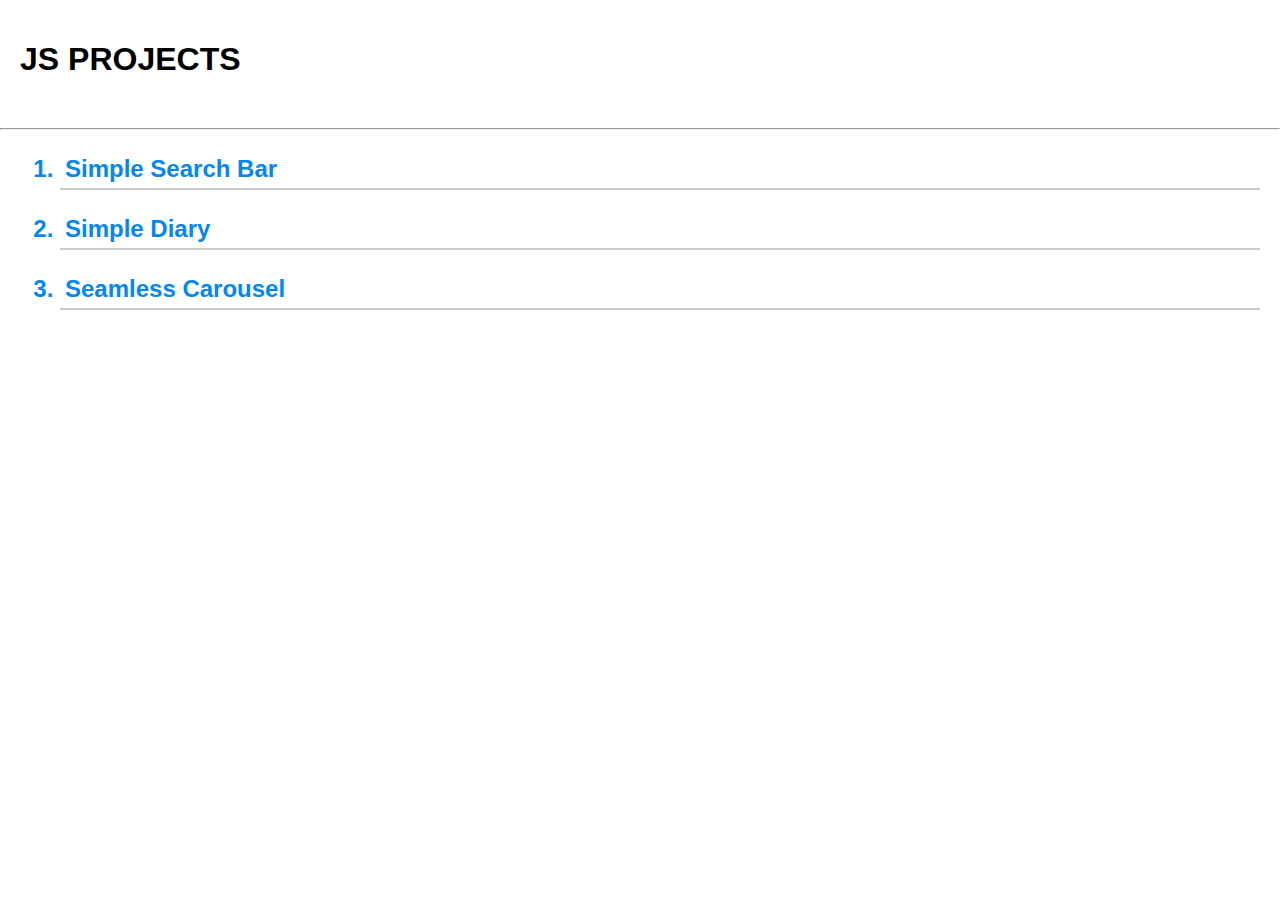
<file: index.html>
<!DOCTYPE html>
<html lang="en">
<head>
    <meta charset="UTF-8">
    <meta name="viewport" content="width=device-width, initial-scale=1.0">
    <title>JS Project</title>
    <link rel="stylesheet" href="style.css">
</head>
<body>
    <header>
        <h1>JS PROJECTS</h1>
    </header>
    
    <hr>
    <article>
        <ol>
            <a href="simple-search-bar" target="_blank"><h2><li>Simple Search Bar</li></h2></a>
            <a href="simple-diary" target="_blank"><h2><li>Simple Diary</li></h2></a>
            <a href="seamless-carousel" target="_blank"><h2><li>Seamless Carousel</li></h2></a>
        </ol>
        
    </article>
    
</body>
</html>
</file>
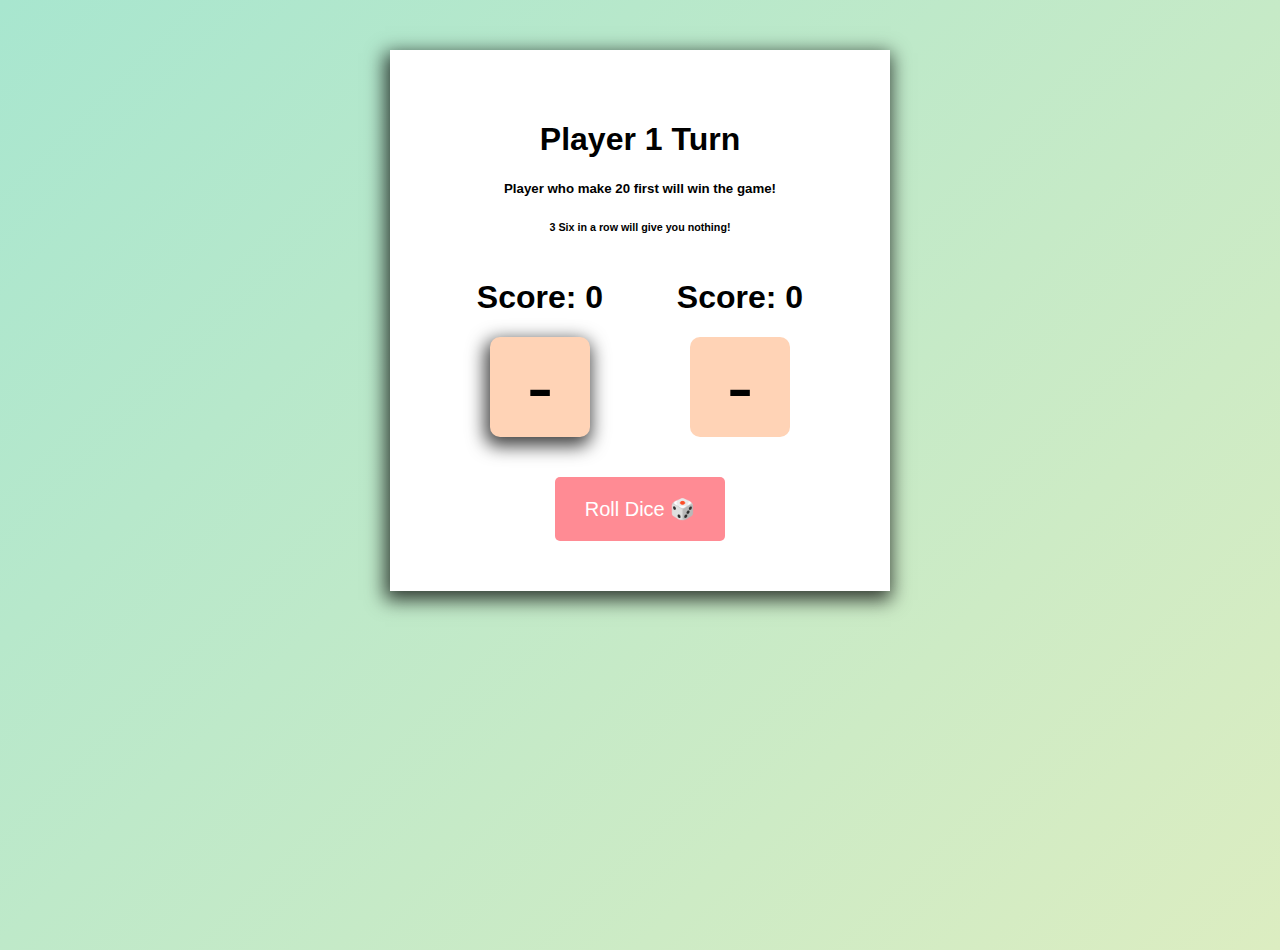
<file: dice-game/index.html>
<html>
    <head>
        <link rel="stylesheet" href="style.css">
    </head>
    <body>
        <div class="container">
            <h1 id="message">Player 1 Turn</h1>
            <h5>Player who make 20 first will win the game!</h3>
            <h6>3 Six in a row will give you nothing!</h4>
            <div class="players">
                <div id="player1">
                    <h1>Score: 
                        <span id="player1Scoreboard">0</span>
                    </h1>
                    <div id="player1Dice" class="dice active">-</div>
                </div>
                <div id="player2">
                    <h1>Score: 
                        <span id="player2Scoreboard">0</span>
                    </h1>
                    <div id="player2Dice" class="dice">-</div>
                </div>
            </div>

            <button id="rollBtn">Roll Dice 🎲</button>
            <button id="resetBtn">Reset Game 🔁</button>
        </div>
        <script src="script.js"></script>
    </body>
</html>
</file>
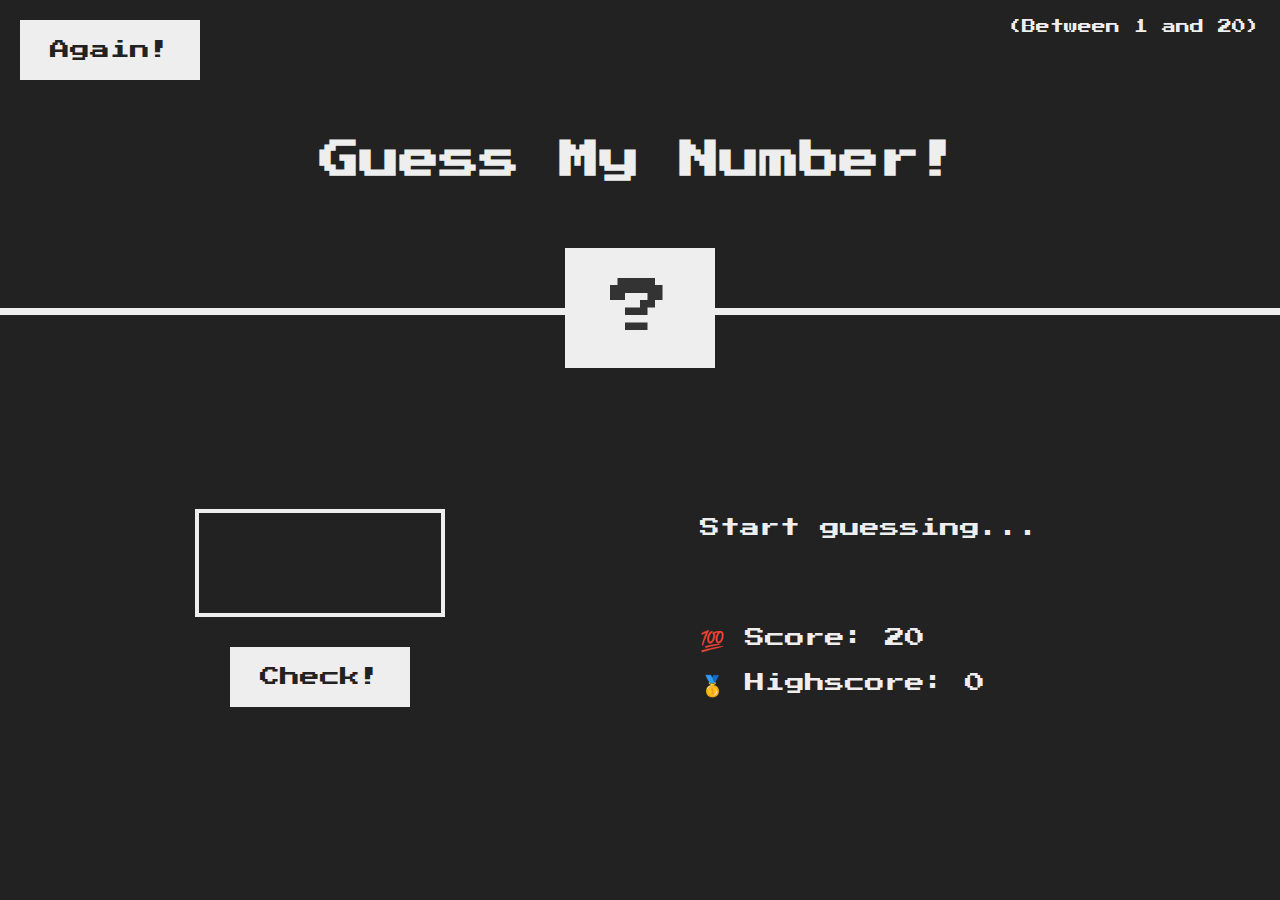
<file: guessing-game/index.html>
<!DOCTYPE html>
<html lang="en">

<head>
  <meta charset="UTF-8" />
  <meta name="viewport" content="width=device-width, initial-scale=1.0" />
  <meta http-equiv="X-UA-Compatible" content="ie=edge" />
  <link rel="stylesheet" href="style.css" />
  <title>Guess My Number!</title>
</head>

<body>
  <header>
    <h1 class="title">Guess My Number!</h1>
    <p class="between">(Between 1 and 20)</p>
    <button class="btn again">Again!</button>
    <div class="number">?</div>
  </header>
  <main>
    <section class="left">
      <input type="number" class="guess" />
      <button class="btn check">Check!</button>
    </section>
    <section class="right">
      <p class="message">Start guessing...</p>
      <p class="label-score">💯 Score: <span class="score">20</span></p>
      <p class="label-highscore">
        🥇 Highscore: <span class="highscore">0</span>
      </p>
    </section>
  </main>
  <script src="script.js"></script>
</body>

</html>
</file>
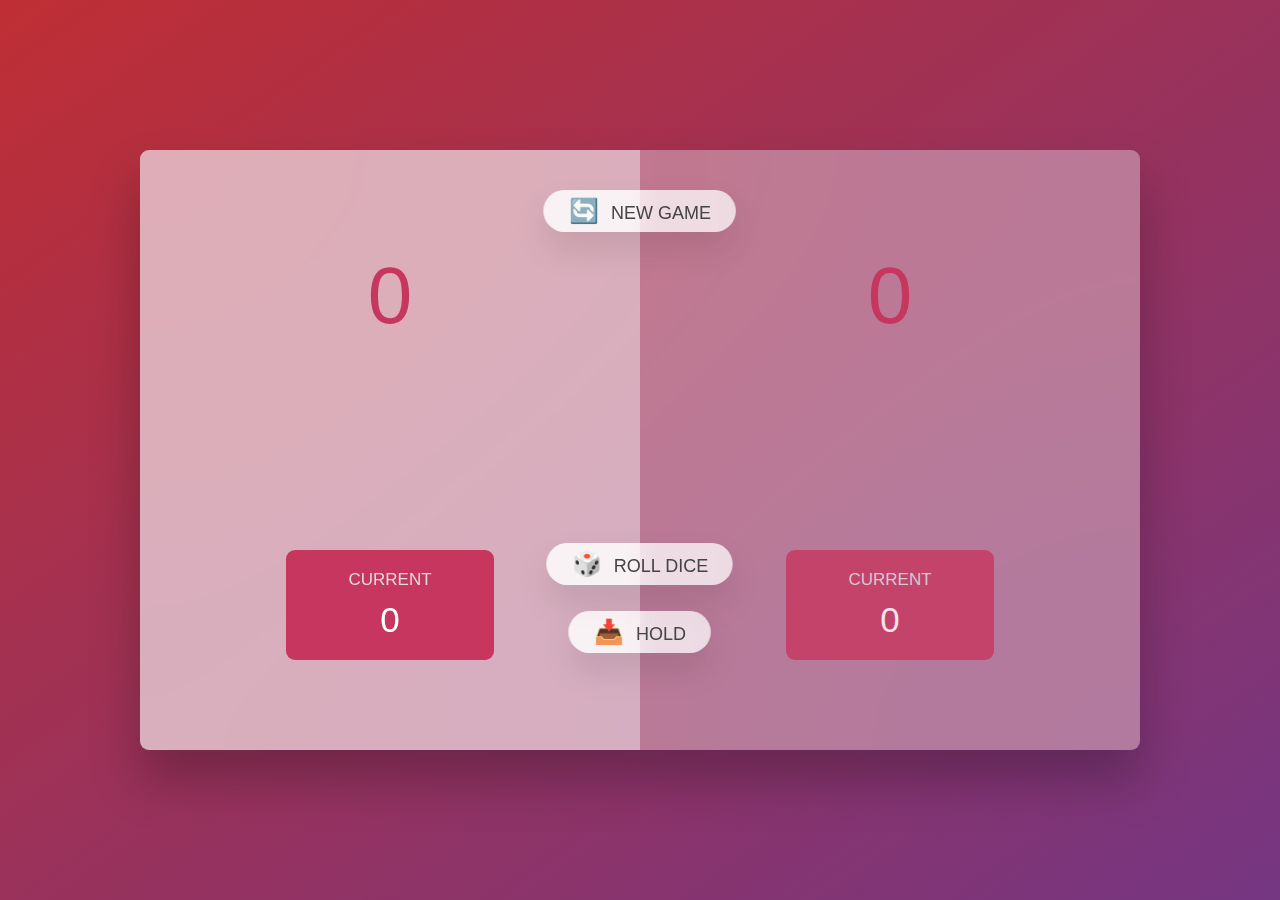
<file: pig-game/index.html>
<!DOCTYPE html>
<html lang="en">

<head>
  <meta charset="UTF-8" />
  <meta name="viewport" content="width=device-width, initial-scale=1.0" />
  <meta http-equiv="X-UA-Compatible" content="ie=edge" />
  <link rel="stylesheet" href="style.css" />
  <title>Pig Game</title>
</head>

<body>
  <main>
    <section class="player player--0 player--active">
      <h2 class="name" id="name--0">Player 1</h2>
      <p class="score" id="score--0">0</p>
      <div class="current">
        <p class="current-label">Current</p>
        <p class="current-score" id="current--0">0</p>
      </div>
    </section>
    <section class="player player--1">
      <h2 class="name" id="name--1">Player 2</h2>
      <p class="score" id="score--1">0</p>
      <div class="current">
        <p class="current-label">Current</p>
        <p class="current-score" id="current--1">0</p>
      </div>
    </section>

    <img src="dice-5.png" alt="Playing dice" class="dice" />
    <button class="btn btn--new">🔄 New game</button>
    <button class="btn btn--roll">🎲 Roll dice</button>
    <button class="btn btn--hold">📥 Hold</button>
  </main>
  <script src="script.js"></script>
</body>

</html>
</file>
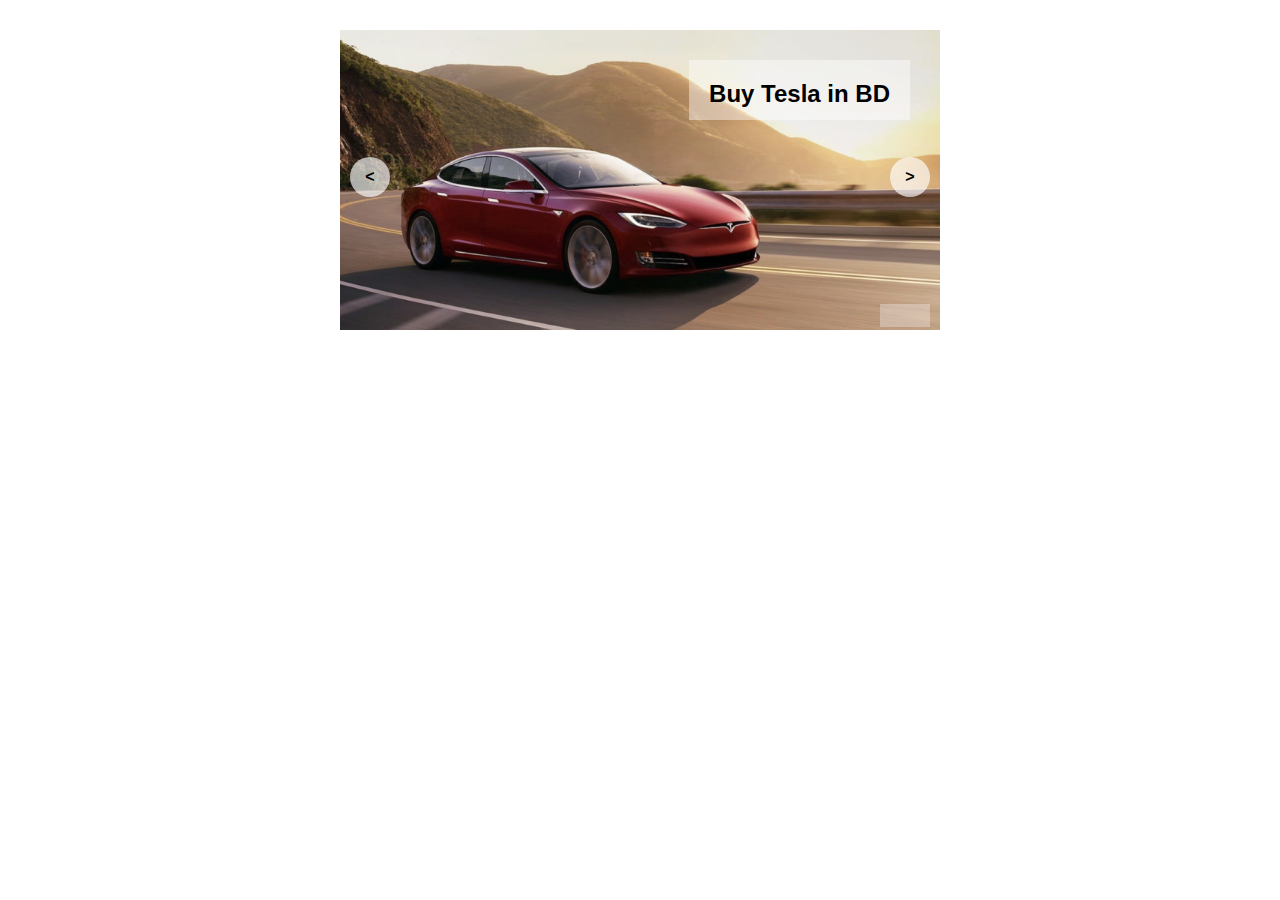
<file: seamless-carousel/index.html>
<!DOCTYPE html>
<html lang="en">
<head>
    <meta charset="UTF-8">
    <meta name="viewport" content="width=device-width, initial-scale=1.0">
    <title>Seamless Carousel</title>
    <link rel="stylesheet" href="style.css">
</head>
<body>
    <div class="carousel">
        <div class="carousel-item carousel-item-visible">
            <img src="img/1.jpg" alt="First Carousel">
            <div class="custom-text">
                <h2>
                    Buy Tesla in BD
                </h2>
            </div>
        </div>
        <div class="carousel-item">
            <img src="img/2.jpg" alt="Second Carousel">
        </div>
        <div class="carousel-item">
            <img src="img/3.jpg" alt="Third Carousel">
        </div>
        
            
        <div class="carousel-actions">
            <button id="carousel-button-prev" area-label="Previous Slide"> <  </button>
            <button id="carousel-button-next" area-label="Next slide"> > </button>
        </div>
        
        <div id="slide-no">
        </div>

        

    </div>

        
            
        
    

    <script src="script.js"></script>
</body>
</html>
</file>
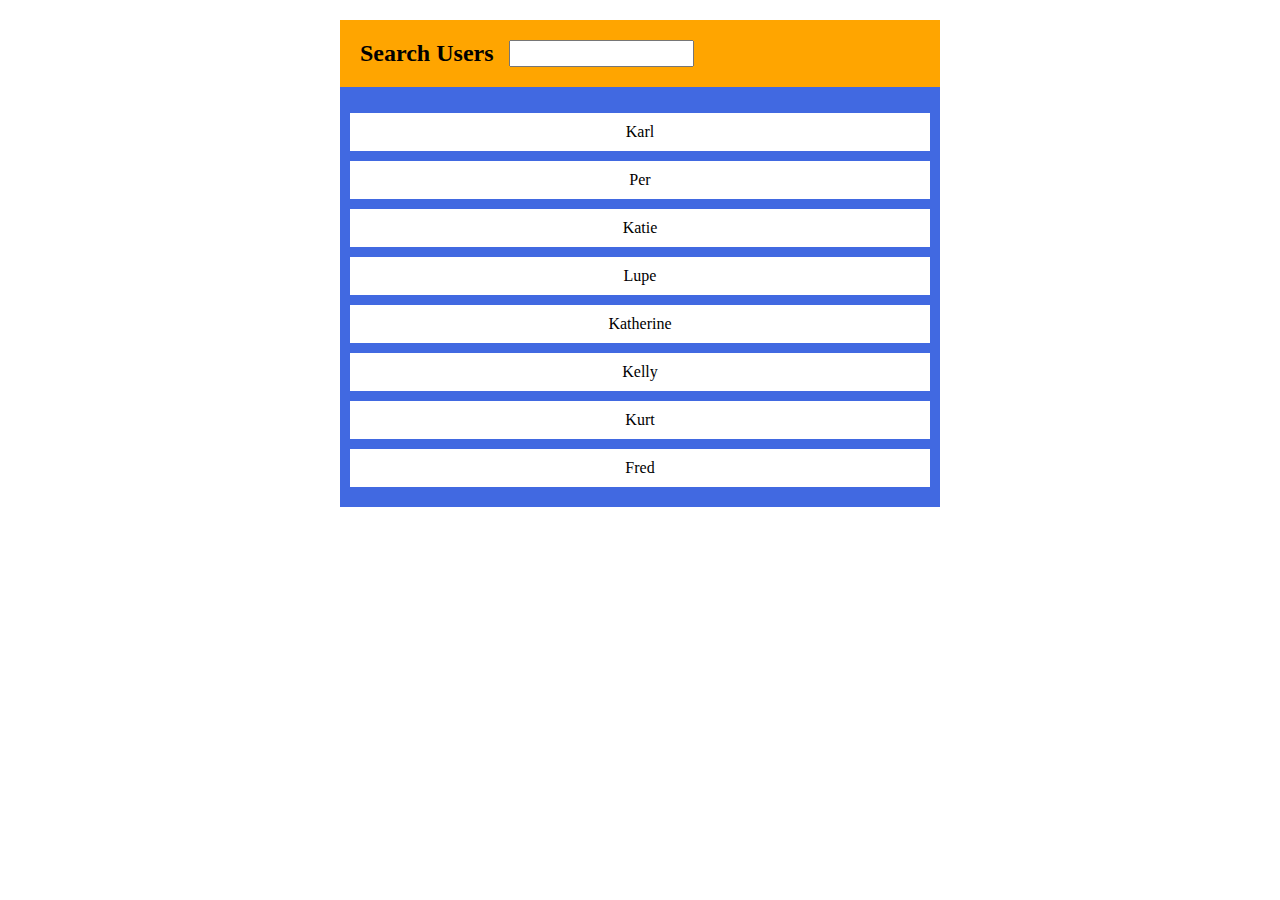
<file: SearchBar/index.html>
<!DOCTYPE html>
<html lang="en">
<head>
    <meta charset="UTF-8">
    <meta name="viewport" content="width=device-width, initial-scale=1.0">
    <title>Search Bar</title>
    <link rel="stylesheet" href="style.css">

</head>
<body>
    <div id="container">
        <div id="search">
            <label for="searchInput">Search Users</label>
            <input id="searchInput" type="text">
        </div>
        
        <ul id="results">
            <li class="name">Karl</li>
            <li class="name">Per</li>
            <li class="name">Katie</li>
            <li class="name">Lupe</li>
            <li class="name">Katherine</li>
            <li class="name">Kelly</li>
            <li class="name">Kurt</li>
            <li class="name">Fred</li>
        </ul>
        
    </div>
    
    

    <script src="script.js"></script>
</body>
</html>
</file>
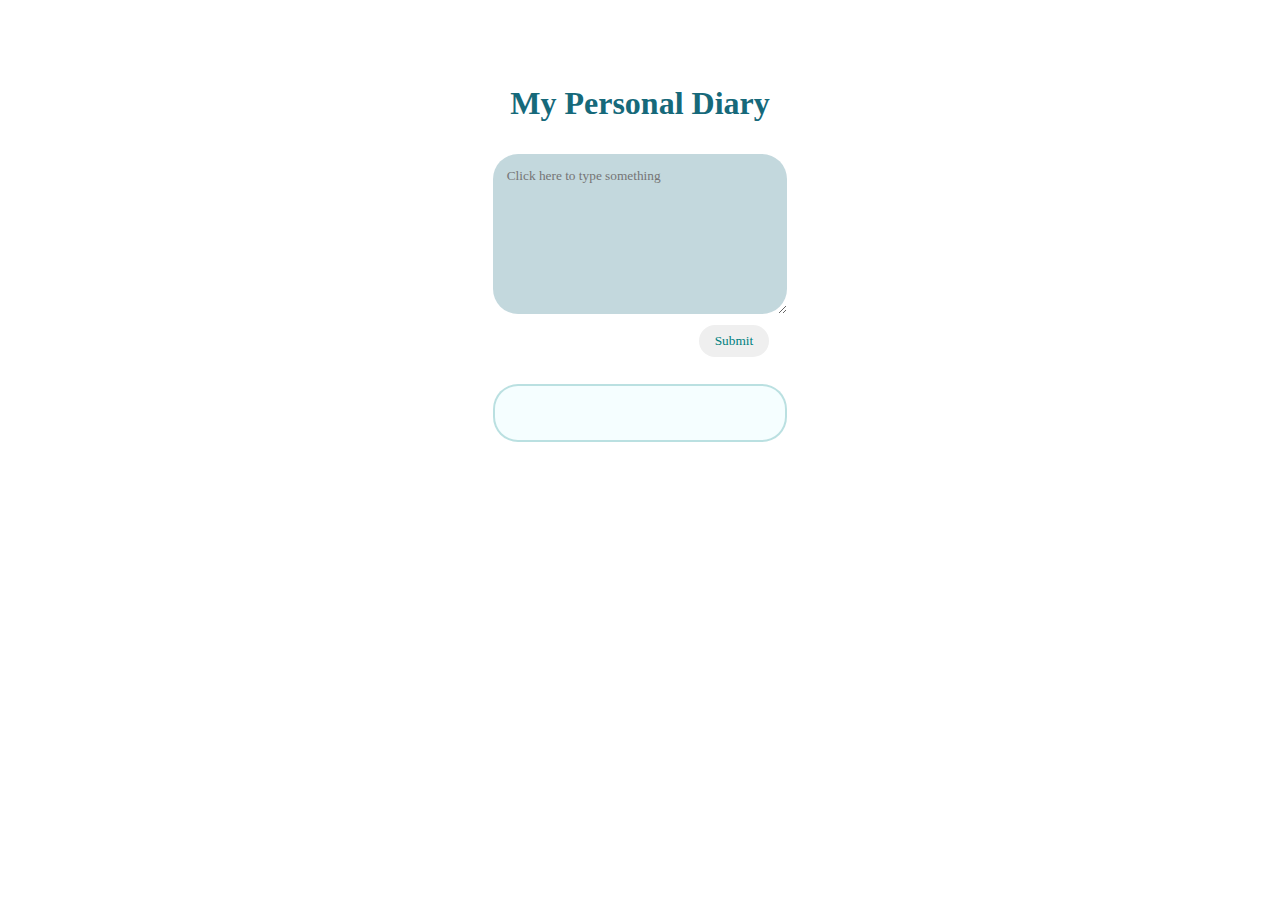
<file: simple-diary/index.html>
<!DOCTYPE html>
<html lang="en">
<head>
    <meta charset="UTF-8">
    <meta name="viewport" content="width=device-width, initial-scale=1.0">
    <title>Personal Diary</title>
    <link rel="stylesheet" href="style.css">
</head>
<body>
    <h1 class="title">My Personal Diary</h1>
    <form id="entryForm">
        <textarea id="entry-textbox"  placeholder="Click here to type something" required></textarea> <br>
        <button class="button" type="submit">Submit</button>
    </form>

    <section id="entries">
        <div class="entries-nav">
        </div>
    </section>
    <script src="script.js"></script>
</body>
</html>
</file>
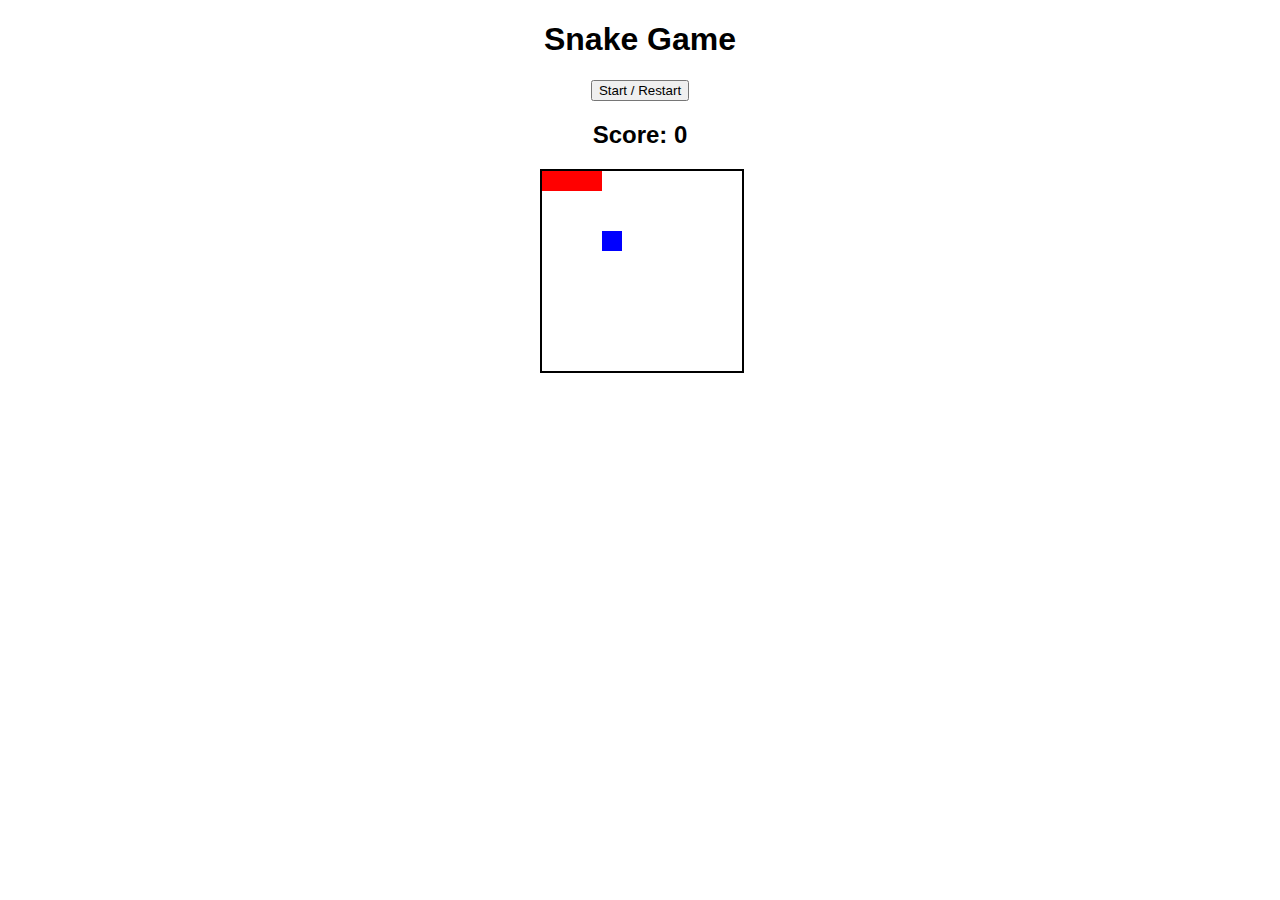
<file: snake-game/index.html>
<!DOCTYPE html>
<html lang="en">
<head>
    <meta charset="UTF-8">
    <meta name="viewport" content="width=device-width, initial-scale=1.0">
    <title>Snake Game</title>
    <link rel="stylesheet" href="style.css">

</head>
<body>
    <div class="container">

        <h1>Snake Game</h1>
        
        <button id="start"> Start / Restart </button>

        <h2>Score: <span id="score">0</span></h2>

        <div class="grid">
        </div>
    </div>

    
    
    <script src="script.js"></script>
</body>
</html>
</file>
<file: style.css>
body,html{
    margin: 0;
    padding: 0;
    font-family: Arial, Helvetica, sans-serif;
    
}
header{
    padding: 20px;
}
article{
    padding: 0 20px;
}
a{
    color: rgb(4, 135, 241);
    text-decoration: none;
}
li{
    padding: 5px;
    border-bottom: 2px solid #ccc;
    margin-bottom: 5px;
    
}
</file>
<file: dice-game/style.css>
html, body { 
    --color-1: #a8e6cf;
    --color-2: #dcedc1; 
    --color-3: #ffd3b6; 
    --color-4: #ffaaa5; 
    --color-5: #ff8b94;
    margin: 0;
    padding: 0;
}

body {
    padding-top: 50px;
    background-image: linear-gradient(135deg, var(--color-1) , var(--color-2));
    font-family: 'Roboto', sans-serif;
    height: 100vh;
    color: black;
}

.container {
    width: 400px;
    text-align: center;
    margin: 0 auto;
    background-color: white;
    box-shadow: -2px 6px 18px 3px rgba(0,0,0,0.75);
    padding: 50px;
}

.players {
    width: 100%;
    display: flex;
    justify-content: space-around;
}

.dice {
    border-radius: 10px;
    width: 100px;
    height: 100px;
    background-color: var(--color-3);
    margin: 0 auto;
    font-size: 80px;
    display: flex;
    align-items: center;
    justify-content: center;
}


button {
    color: #fff;
    padding: 20px 30px;
    font-size: 20px;
    margin-top: 40px;
    border: none;
    border-radius: 5px;
    cursor: pointer;
}

#rollBtn {
    background-color: var(--color-5);
}

#resetBtn {
    background-color: var(--color-4);
}

button:focus {
    outline: none;
}

#resetBtn {
    display: none;
}

.active {
    box-shadow: -2px 6px 18px 3px rgba(0,0,0,0.75);
}
</file>
<file: guessing-game/style.css>
@import url('https://fonts.googleapis.com/css?family=Press+Start+2P&display=swap');


* {
  margin: 0;
  padding: 0;
  box-sizing: inherit;
}

html {
  font-size: 62.5%;
  box-sizing: border-box;
}

body {
  font-family: 'Press Start 2P', sans-serif;
  color: #eee;
  background-color: #222;
  /* background-color: #60b347; */
}

/* LAYOUT */
header {
  position: relative;
  height: 35vh;
  border-bottom: 7px solid #eee;
}

main {
  height: 65vh;
  color: #eee;
  display: flex;
  align-items: center;
  justify-content: space-around;
}

.left {
  width: 52rem;
  display: flex;
  flex-direction: column;
  align-items: center;
}

.right {
  width: 52rem;
  font-size: 2rem;
}

/* ELEMENTS STYLE */
h1 {
  font-size: 4rem;
  text-align: center;
  position: absolute;
  width: 100%;
  top: 52%;
  left: 50%;
  transform: translate(-50%, -50%);
}

.number {
  background: #eee;
  color: #333;
  font-size: 6rem;
  width: 15rem;
  padding: 3rem 0rem;
  text-align: center;
  position: absolute;
  bottom: 0;
  left: 50%;
  transform: translate(-50%, 50%);
}

.between {
  font-size: 1.4rem;
  position: absolute;
  top: 2rem;
  right: 2rem;
}

.again {
  position: absolute;
  top: 2rem;
  left: 2rem;
}

.guess {
  background: none;
  border: 4px solid #eee;
  font-family: inherit;
  color: inherit;
  font-size: 5rem;
  padding: 2.5rem;
  width: 25rem;
  text-align: center;
  display: block;
  margin-bottom: 3rem;
}

.btn {
  border: none;
  background-color: #eee;
  color: #222;
  font-size: 2rem;
  font-family: inherit;
  padding: 2rem 3rem;
  cursor: pointer;
}

.btn:hover {
  background-color: #ccc;
}

.message {
  margin-bottom: 8rem;
  height: 3rem;
}

.label-score {
  margin-bottom: 2rem;
}

.shake-btn {
  animation: shake 1.5s cubic-bezier(.36, .07, .19, .97) both infinite;
  transform: translate3d(0, 0, 0);
  backface-visibility: hidden;
  perspective: 1000px;
}

@keyframes shake {

  10%,
  90% {
    transform: translate3d(-1px, 0, 0);
  }

  20%,
  80% {
    transform: translate3d(2px, 0, 0);
  }

  30%,
  50%,
  70% {
    transform: translate3d(-4px, 0, 0);
  }

  40%,
  60% {
    transform: translate3d(4px, 0, 0);
  }
}
</file>
<file: pig-game/style.css>
* {
  margin: 0;
  padding: 0;
  box-sizing: inherit;
}

html {
  font-size: 62.5%;
  box-sizing: border-box;
}

body {
  font-family: 'Nunito', sans-serif;
  font-weight: 400;
  height: 100vh;
  color: #333;
  background-image: linear-gradient(to top left, #753682 0%, #bf2e34 100%);
  display: flex;
  align-items: center;
  justify-content: center;
}

/* LAYOUT */
main {
  position: relative;
  width: 100rem;
  height: 60rem;
  background-color: rgba(255, 255, 255, 0.35);
  backdrop-filter: blur(200px);
  filter: blur();
  box-shadow: 0 3rem 5rem rgba(0, 0, 0, 0.25);
  border-radius: 9px;
  overflow: hidden;
  display: flex;
}

.player {
  flex: 50%;
  padding: 9rem;
  display: flex;
  flex-direction: column;
  align-items: center;
  transition: all 0.75s;
}

/* ELEMENTS */
.name {
  position: relative;
  font-size: 4rem;
  text-transform: uppercase;
  letter-spacing: 1px;
  word-spacing: 2px;
  font-weight: 300;
  margin-bottom: 1rem;
}

.score {
  font-size: 8rem;
  font-weight: 300;
  color: #c7365f;
  margin-bottom: auto;
}

.player--active {
  background-color: rgba(255, 255, 255, 0.4);
}

.player--active .name {
  font-weight: 700;
}

.player--active .score {
  font-weight: 400;
}

.player--active .current {
  opacity: 1;
}

.current {
  background-color: #c7365f;
  opacity: 0.8;
  border-radius: 9px;
  color: #fff;
  width: 65%;
  padding: 2rem;
  text-align: center;
  transition: all 0.75s;
}

.current-label {
  text-transform: uppercase;
  margin-bottom: 1rem;
  font-size: 1.7rem;
  color: #ddd;
}

.current-score {
  font-size: 3.5rem;
}

/* ABSOLUTE POSITIONED ELEMENTS */
.btn {
  position: absolute;
  left: 50%;
  transform: translateX(-50%);
  color: #444;
  background: none;
  border: none;
  font-family: inherit;
  font-size: 1.8rem;
  text-transform: uppercase;
  cursor: pointer;
  font-weight: 400;
  transition: all 0.2s;

  background-color: white;
  background-color: rgba(255, 255, 255, 0.6);
  backdrop-filter: blur(10px);

  padding: 0.7rem 2.5rem;
  border-radius: 50rem;
  box-shadow: 0 1.75rem 3.5rem rgba(0, 0, 0, 0.1);
}

.btn::first-letter {
  font-size: 2.4rem;
  display: inline-block;
  margin-right: 0.7rem;
}

.btn--new {
  top: 4rem;
}

.btn--roll {
  top: 39.3rem;
}

.btn--hold {
  top: 46.1rem;
}

.btn:active {
  transform: translate(-50%, 3px);
  box-shadow: 0 1rem 2rem rgba(0, 0, 0, 0.15);
}

.btn:focus {
  outline: none;
}

.dice {
  position: absolute;
  left: 50%;
  top: 16.5rem;
  transform: translateX(-50%);
  height: 10rem;
  box-shadow: 0 2rem 5rem rgba(0, 0, 0, 0.2);
}

.player--winner {
  background-color: #2f2f2f;
}

.player--winner .name {
  font-weight: 700;
  color: #c7365f;
}

.hidden {
  display: none;
}

.shake-btn {
  animation: shake 1.5s cubic-bezier(.36, .07, .19, .97) both infinite;
  transform: translate3d(0, 0, 0);
  backface-visibility: hidden;
  perspective: 1000px;
}

@keyframes shake {

  10%,
  90% {
    transform: translate3d(-1px, 0, 0);
  }

  20%,
  80% {
    transform: translate3d(2px, 0, 0);
  }

  30%,
  50%,
  70% {
    transform: translate3d(-4px, 0, 0);
  }

  40%,
  60% {
    transform: translate3d(4px, 0, 0);
  }
}
</file>
<file: seamless-carousel/style.css>
body, html{
    margin: 0;
    padding: 0;
    font-family: Arial, Helvetica, sans-serif;
}
.carousel{
    max-width: 600px;
    position: relative;
    margin: 30px auto;

}
.carousel-item, .carousel-item-hidden{
    display: none;
}
.carousel-item img{
    max-width: 100%;
    height: auto;

}
.carousel-item-visible{
    display: block;
    animation: fadeVisibility 2s;
}
.carousel-actions {
   display: flex;
   width: 100%;
   justify-content: space-between;
   position: absolute;
   top: 50%;
   transform: translateY(-50%);
}
.carousel-actions button{
    background-color: rgba(255, 255, 255, 0.651);
    color: rgb(0, 0, 0);
    font-weight: bold;
    font-size: 16px;
    border: none;
    border-radius: 50px;
    cursor: pointer;
    width: 40px;
    height: 40px;
    margin: 0 10px 10px 10px;
   

}
#loading-bar{
    
    width: 100%;
    position: absolute;
    top: 95.5%;

}
#slide-no{
    color:rgb(255, 255, 255);
    background-color: rgba(255, 255, 255, 0.308);
    width: 50px;
    height: 20px;
    position: absolute;
    top: 90%;
    left: 90%;
    text-align: center;
    padding-top: 3px;
    border-radius: 0px;
    font-weight: bold;

}
.custom-text{
    position: absolute;
    top: 10%;
    right: 5%;
    background-color: rgba(255, 255, 255, 0.432);
    padding: 0 20px;
    height: 60px;
}


@keyframes fadeVisibility{
    0%{
        opacity: 0;
    }
    100%{
        opacity: 1;
    }
}
@keyframes toFullWidth{
    0%{
        width: 0%;
    }
    100%{
        width: 100%;
    }
}
</file>
<file: SearchBar/style.css>
body,html{
    padding: 0;
    margin: 0;
}
#container {
    width: 600px;
    margin: 0 auto;
    margin-top: 20px;
    background-color: royalblue;
}

#search {
    display: flex;
    padding: 20px;
    background-color: orange;
}

#search label {
    font-size: 24px;
    font-weight: bold;
    margin-right: 15px;
}

#results {
    display: block;
    padding: 10px;
}

#results .name {
    width: 100%;
    padding: 10px 0;
    text-align: center;
    background-color: white;
    margin-bottom: 10px;
    list-style-type: none;
}
</file>
<file: simple-diary/style.css>
body{
    margin: 5%;
    font-family: cursive;
    display: grid;
    justify-content: center;
}
.title{
    color: #16697A;
    text-align: center;
    margin-bottom: 1em;
}
#entry-textbox{
    width: 20em;
    height: 10em;
    padding: 1em;
    border-radius: 25px;
    margin-bottom: 0.5em;
    border: unset;
    background-color: #16697a42;
    outline: none;
    font-family: cursive;
}
.button{
     border-radius: 25px;
     padding: 8px 16px;
     margin-left: 70%;
     border: unset;
     color: teal;
     margin-bottom: 2em;
     font-family: cursive;
}


#entries{
    background-color: #f2fdffbb;
    color: teal;
    border-radius: 25px;
    padding: 1em;
    border: 2px solid rgba(0, 128, 128, 0.24);
    margin-bottom: 0.5em;
    max-width: 100%;
}
.entries-nav{
    padding-bottom: 1em;
    margin: 0.2em;
}

.display-entry-button{
    height: 30px;
    width: 30px;
    margin: 0.2em;
    border: 2px solid rgba(0, 128, 128, 0.24);
    border-radius: 50px;
}
.display-entry-button:hover{
    cursor: pointer;
}
.display-entry-button:focus{
    font-weight: bold;
}
</file>
<file: snake-game/style.css>
html, body{
    font-family:  Helvetica, Arial, sans-serif;
    margin: 0;
    padding: 0;
}
.container{
    width: 200px;
    margin: 0 auto;
    text-align: center;
}
.grid{
    display: flex;
    flex-wrap: wrap;
    width: 200px;
    height: 200px;
    border: 2px solid #000;
}

.square{
    height: 20px;
    width: 20px ;
    background-color: rgb(255, 255, 255);
}

.snake{
    background-color: red;
}
.apple{
    background-color: blue;
}
</file>
